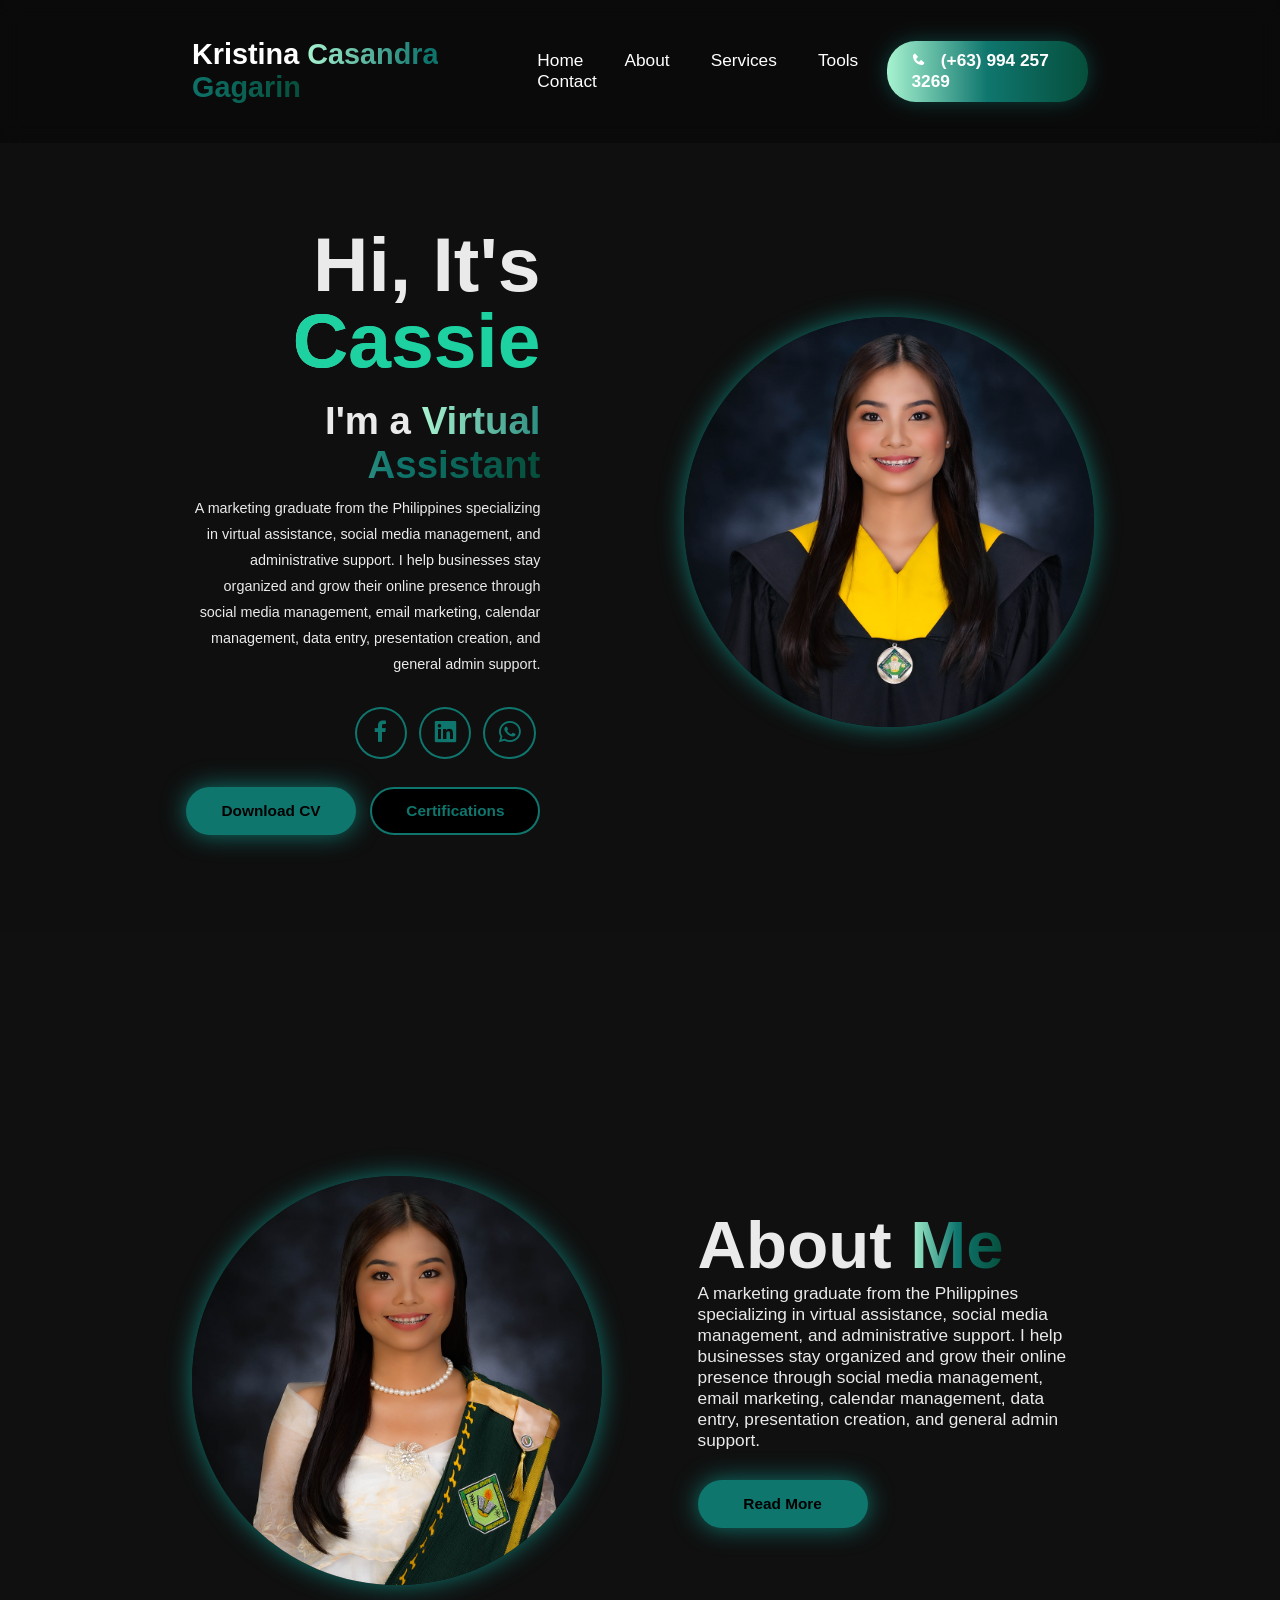
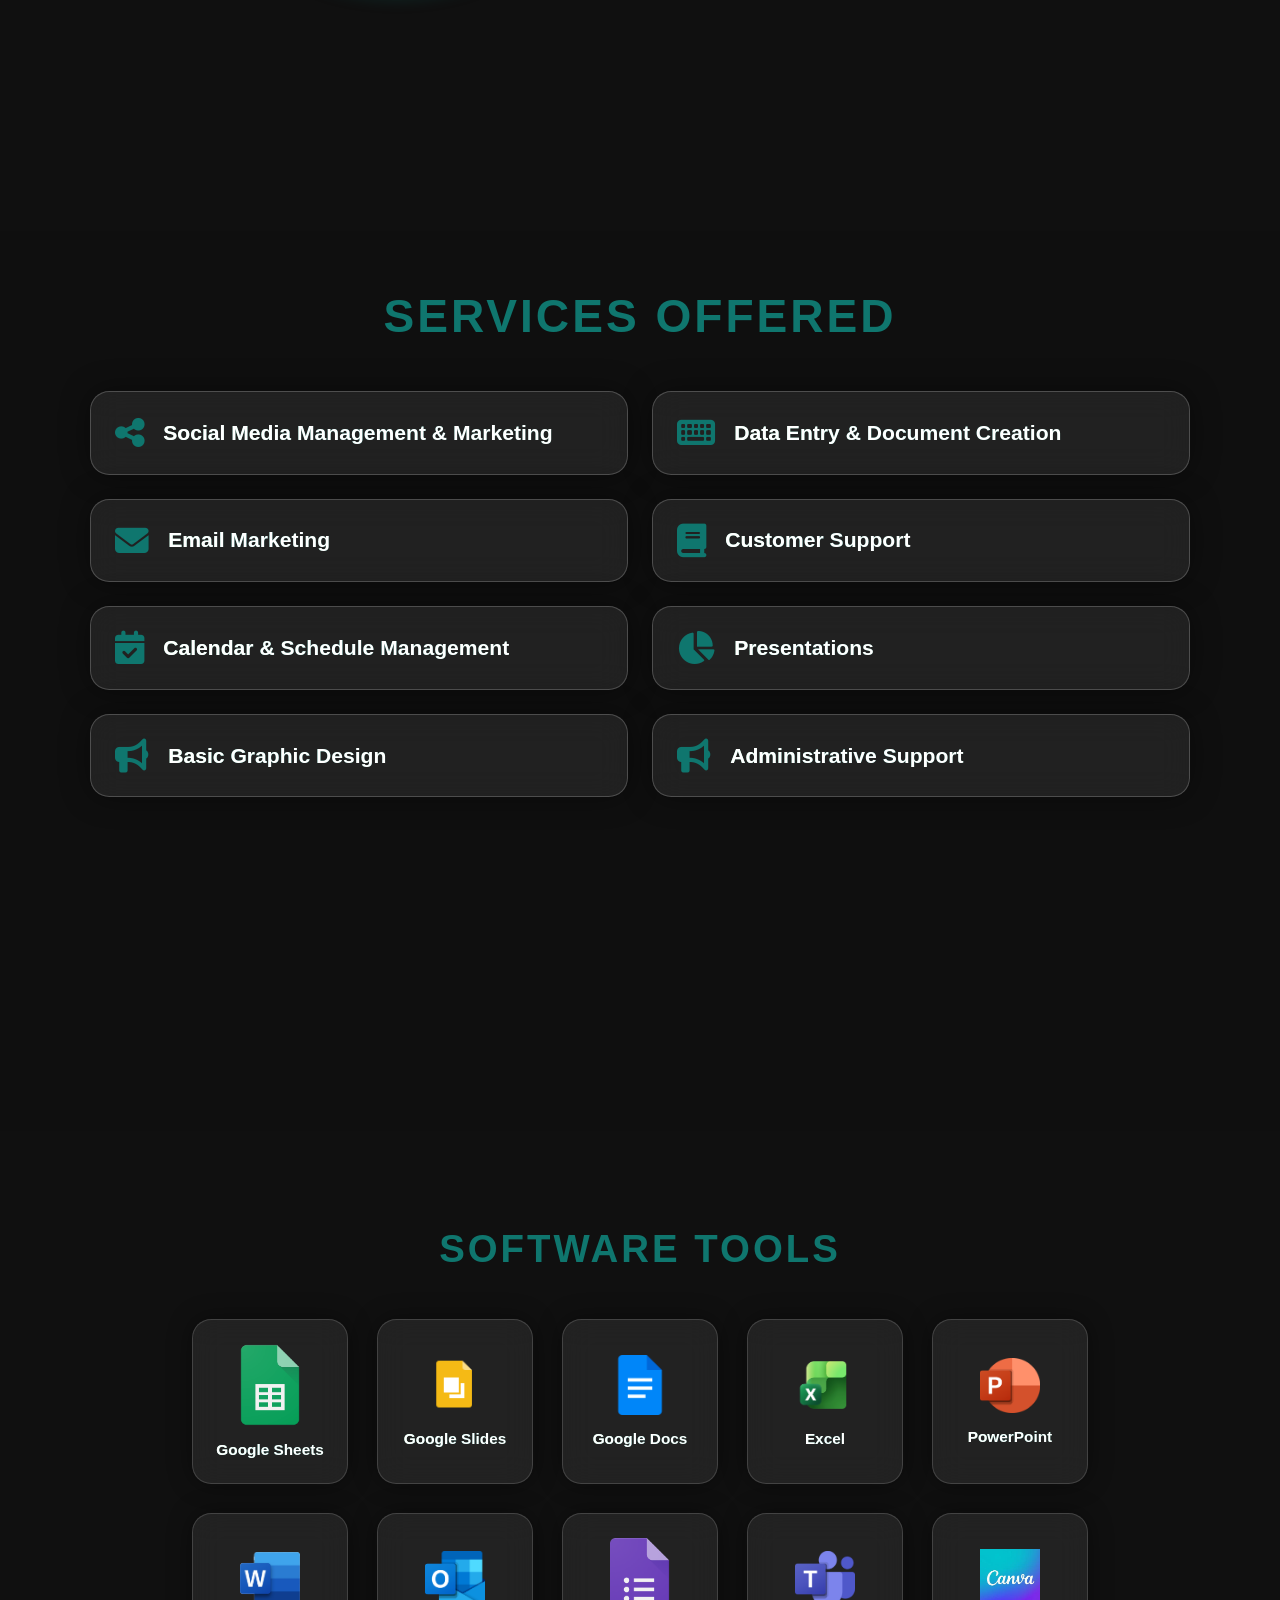
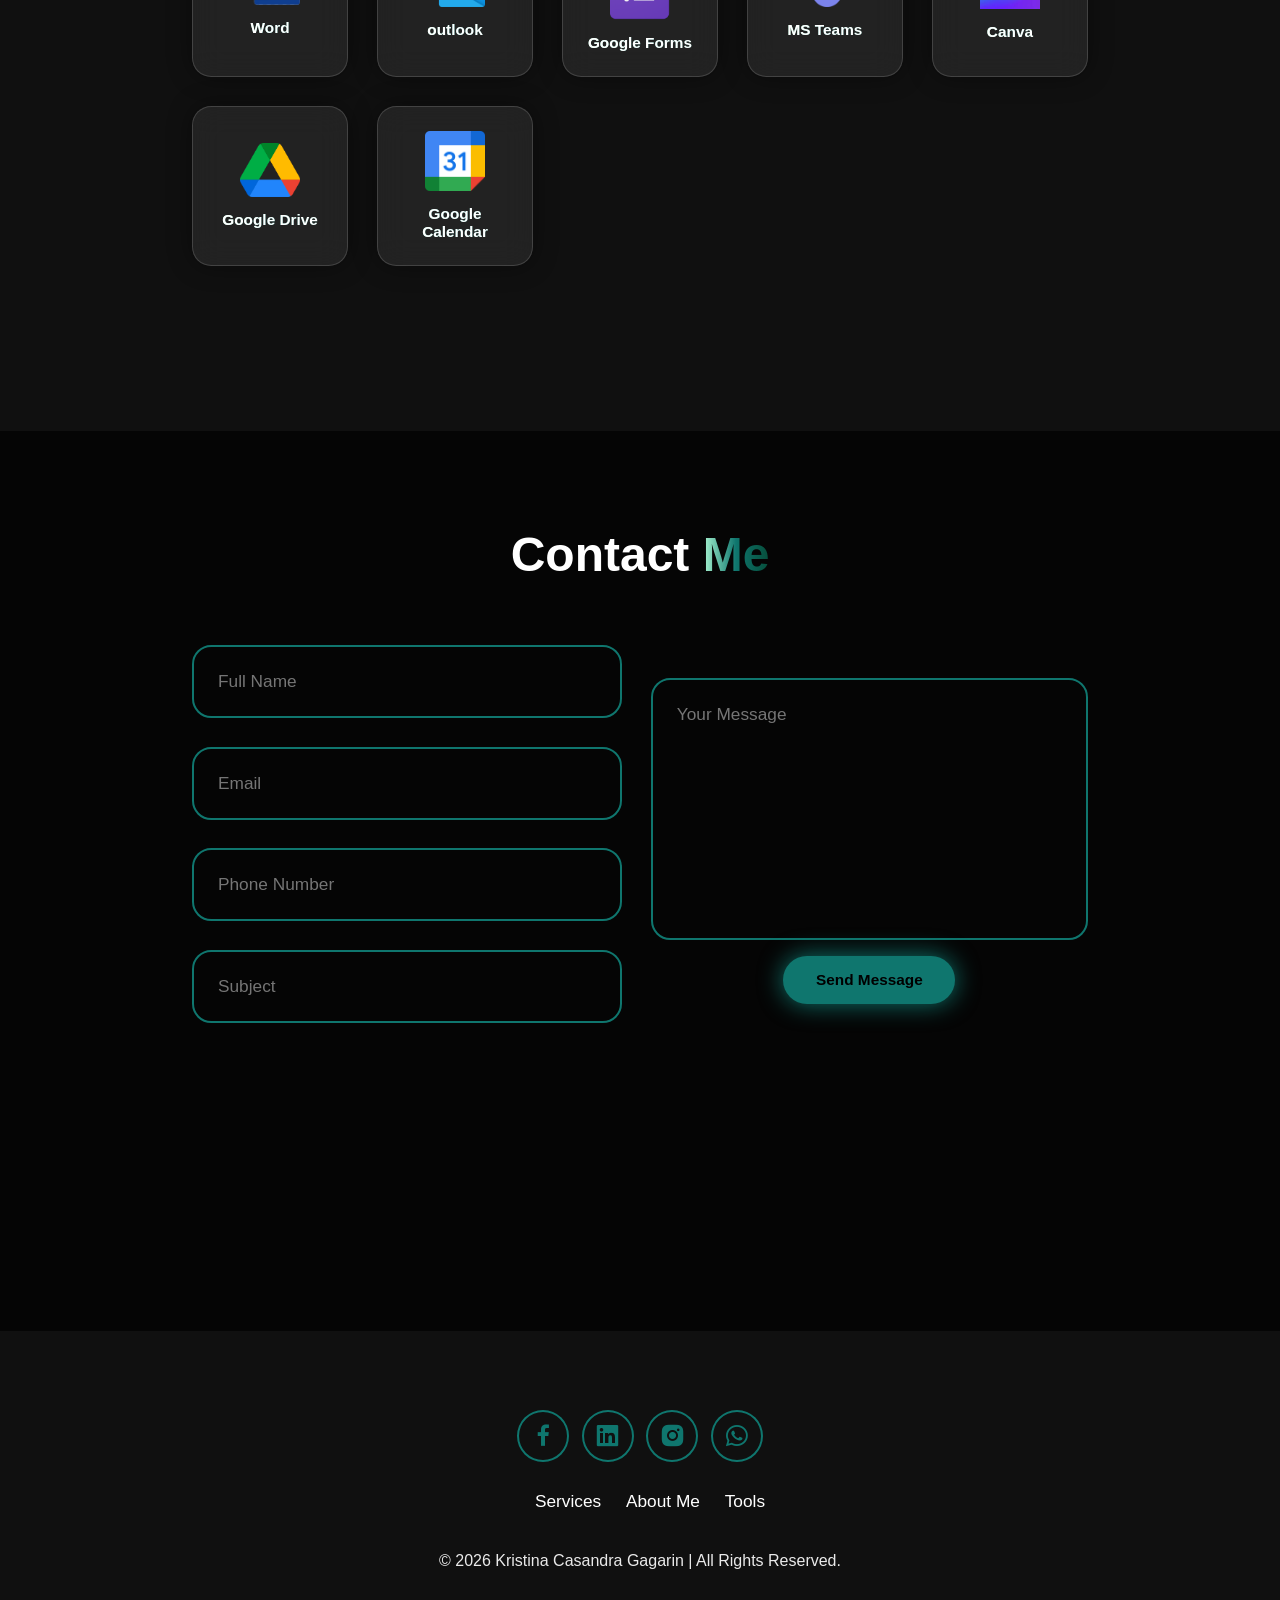
<file: index.html>
<!DOCTYPE html>
<html lang="en">
<head>
    <meta charset="UTF-8">
    <meta name="viewport" content="width=device-width, initial-scale=1.0">
    <title>Portfolio Website</title>

    <link rel="stylesheet" href="css/stylesheet.css">
    <link href="https://unpkg.com/boxicons@2.1.4/css/boxicons.min.css" rel="stylesheet">
	<link rel="stylesheet" href="https://cdnjs.cloudflare.com/ajax/libs/font-awesome/6.5.0/css/all.min.css"
/>
</head>

<body>
    <header class="header">
        <a href="#home" class="logo">
            Kristina <span>Casandra Gagarin</span>
        </a>

        <i class="bx bx-menu" id="menu-icon"></i>

        <nav class="navbar">
            <a href="#home">Home</a>
            <a href="#about">About</a>
            <a href="#services">Services</a> 
            <a href="#projects">Tools</a> 
			<a href="#contact">Contact</a>
        </nav>


        <a href="tel:09653670087" class="gradient-btn">
  <i class="bx bxs-phone"></i> (+63) 994 257 3269
</a>
	</header>
		
		<section class="home" id="home"> <div class="home-content">
		<h1>Hi, It's <span>Cassie</span></h1> 
		
		<h3>
		I'm a <span>Virtual Assistant</span> 
		</h3>
		<p>A marketing graduate from the Philippines specializing in virtual assistance, social media management, and administrative support. I help businesses stay organized and grow their online presence through social media management, email marketing, calendar management, data entry, presentation creation, and general admin support.</p>
		
		<div class="social-icons"> 
		
			<a href="https://www.facebook.com/kristinacasandra.27"><i class="bx bxl-facebook"></i></a>

			<a href="https://www.linkedin.com/in/kristina-casandra-gagarin-86978320a/">
				<i class="bx
				bxl-linkedin-square"></i>
			</a>	
			<a href="https://wa.me/09942573269" target="_blank"><i class="bx bxl-whatsapp"></i></a>
			
		</div>

<div class="btn-group">
<a href="https://drive.google.com/file/d/1dQZlbcKQa9dOgbGFJiswe4bO_1aFF4ck/view?usp=drive_link" class="btn">Download CV</a> 
<a href="https://drive.google.com/drive/folders/1QfIOgtRItZRwmxzFffQ0Az3-k7R2G61r?usp=drive_link" class="btn">Certifications </a>
</div>
		</div>
		<div class="home-img">
			<img src="images/about.png" alt="">
		
		</div>
		</section>
		
		<section class="about" id="about">
		
			<div class="about-img">
				<img src="images/home.png" alt="">
			</div>
			
			<div class="about-content">
				<h2> About <span>Me </span></h2>
				<p>A marketing graduate from the Philippines specializing in virtual assistance, social media management, and administrative support. I help businesses stay organized and grow their online presence through social media management, email marketing, calendar management, data entry, presentation creation, and general admin support.</p>
				<a href="About.html" class="btn">Read More</a>
			</div>
		</section>
		
		
<section class="services" id="services">
  <h2 class="services-title">SERVICES OFFERED</h2>

  <div class="services-grid">
    <div class="service-card">
      <i class="fas fa-share-nodes"></i>
      <span>Social Media Management & Marketing</span>
    </div>

    <div class="service-card">
      <i class="fas fa-keyboard"></i>
      <span>Data Entry & Document Creation</span>
    </div>

    <div class="service-card">
      <i class="fas fa-envelope"></i>
      <span>Email Marketing</span>
    </div>

    <div class="service-card">
      <i class="fas fa-book"></i>
      <span>Customer Support</span>
    </div>

    <div class="service-card">
      <i class="fas fa-calendar-check"></i>
      <span>Calendar & Schedule Management</span>
    </div>

    <div class="service-card">
      <i class="fas fa-chart-pie"></i>
      <span>Presentations</span>
    </div>

    <div class="service-card">
      <i class="fas fa-bullhorn"></i>
      <span>Basic Graphic Design</span>
    </div>
	
	<div class="service-card">
      <i class="fas fa-bullhorn"></i>
      <span>Administrative Support </span>
    </div>
  </div>
</section>

		<section class="tools" id="projects">
  <h2 class="tools-title">SOFTWARE TOOLS</h2>

  <div class="tools-grid">
    <!-- Google Workspace -->
    <div class="tool-card">
      <img src="images/google-sheets.png" alt="Google Sheets">
      <span>Google Sheets</span>
    </div>

    <div class="tool-card">
      <img src="images/google-slides.png" alt="Google Slides">
      <span>Google Slides</span>
    </div>

    <div class="tool-card">
      <img src="images/google-docs.png" alt="Google Docs">
      <span>Google Docs</span>
    </div>

    <!-- Microsoft -->
    <div class="tool-card">
      <img src="images/excel.png" alt="Excel">
      <span>Excel</span>
    </div>

    <div class="tool-card">
      <img src="images/powerpoint.png" alt="PowerPoint">
      <span>PowerPoint</span>
    </div>

    <div class="tool-card">
      <img src="images/word.png" alt="Word">
      <span>Word</span>
    </div>

    <!-- Communication -->
    <div class="tool-card">
      <img src="images/Microsoft-Office.png" alt="Zoom">
      <span>outlook</span>
    </div>

    <div class="tool-card">
      <img src="images/Google_Forms.png" alt="Skype">
      <span>Google Forms</span>
    </div>

    <div class="tool-card">
      <img src="images/teams.png" alt="Microsoft Teams">
      <span>MS Teams</span>
    </div>

    <!-- Others -->
    <div class="tool-card">
      <img src="images/canva.jpg" alt="Canva">
      <span>Canva</span>
    </div>

    <div class="tool-card">
      <img src="images/Google-Drive.png" alt="Google Drive">
      <span>Google Drive</span>
    </div>

    <div class="tool-card">
      <img src="images/Google-Calendar.png" alt="LinkedIn">
      <span>Google Calendar</span>
    </div>
  </div>
  
</section>

<section class="contact" id="contact">
  <h2 class="heading">Contact <span>Me</span></h2>

  <form action="kristinacasandra.m.gagarin@gmail.com" method="POST">

    <input type="hidden" name="_captcha" value="false">
    <input type="hidden" name="_template" value="table">

    <div class="input-group">
      <div class="input-box">
        <input type="text" placeholder="Full Name" required>
        <input type="email" placeholder="Email" required>
      </div>

      <div class="input-box">
        <input type="tel" placeholder="Phone Number">
        <input type="text"  placeholder="Subject">
      </div>
    </div>

    <div class="input-group-2">
      <textarea placeholder="Your Message" cols="30" rows="10" required></textarea>
      <input type="submit" value="Send Message" class="btn">
    </div>
  </form>
</section>


<footer class="footer">
  <div class="social-icons">
    <a href="https://www.facebook.com/kristinacasandra.27"><i class="bx bxl-facebook"></i></a>
    <a href="https://www.linkedin.com/in/kristina-casandra-gagarin-86978320a/">
      <i class="bx bxl-linkedin-square"></i>
    </a>
    <a href="#"><i class="bx bxl-instagram-alt"></i></a>
    <a href="https://wa.me/09942573269" target="_blank"><i class="bx bxl-whatsapp"></i></a>
  </div>

  <ul class="list">
    
    <li><a href="#services">Services</a></li>
    <li><a href="#about">About Me</a></li>
    <li><a href="#projects">Tools</a></li>
  </ul>

  <p class="copyright">
    © 2026 Kristina Casandra Gagarin | All Rights Reserved.
  </p>
</footer>
</footer>

    <script src="script.js"></script>
</body>
</html>
</file>
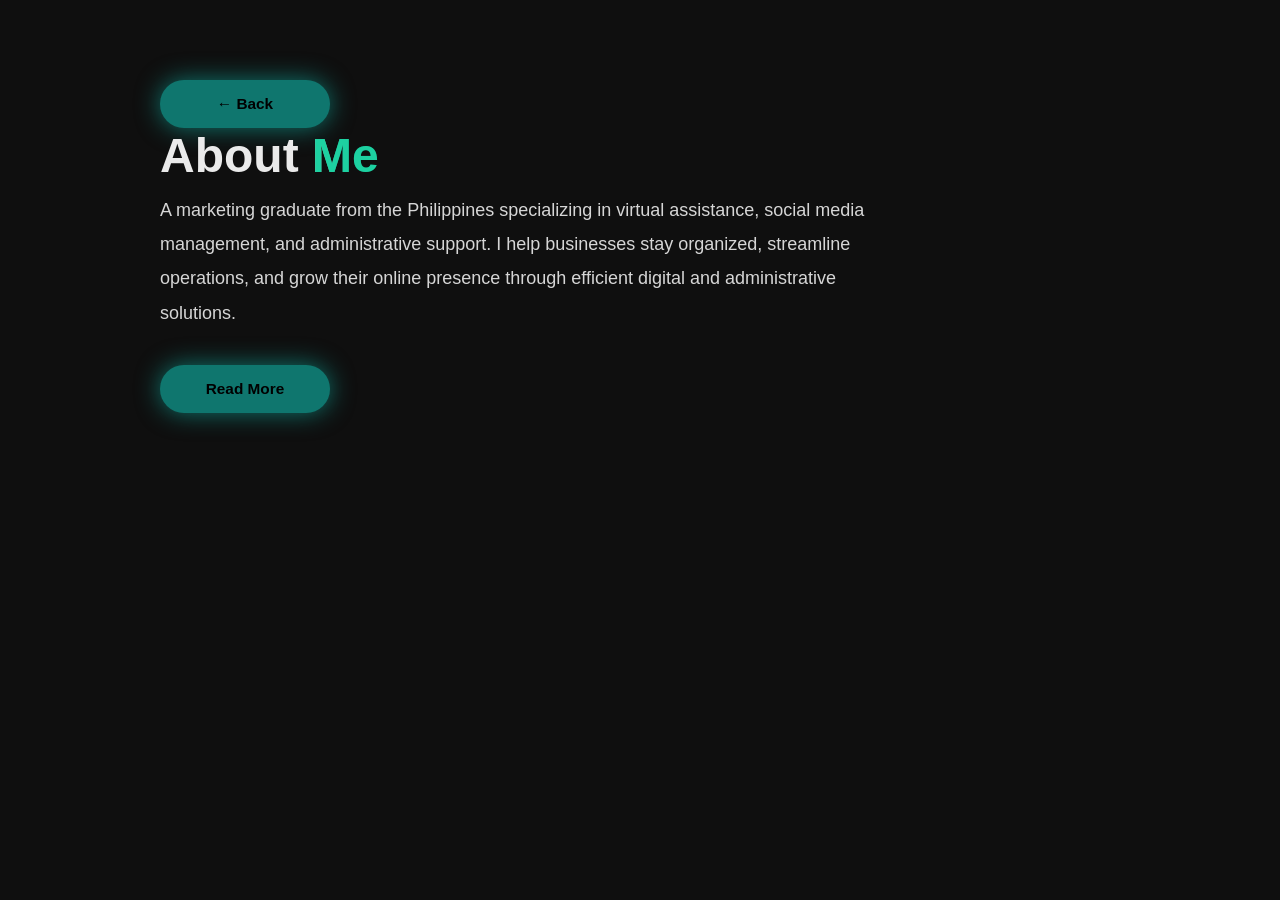
<file: About.html>
<!DOCTYPE html>
<html lang="en">
<head>
    <meta charset="UTF-8">
    <meta name="viewport" content="width=device-width, initial-scale=1.0">
    <title>About Me</title>

    <!-- CSS LINK -->
    <link rel="stylesheet" href="css/stylesheet.css">
</head>
<body>

<div class="container">
	
	<a href="index.html" class="btn">← Back</a>
    <h1>About <span>Me</span></h1>

    <p class="intro">
        A marketing graduate from the Philippines specializing in virtual assistance, 
        social media management, and administrative support. I help businesses stay organized, 
        streamline operations, and grow their online presence through efficient digital and 
        administrative solutions.
    </p>

    <button class="btn" onclick="toggleExperience()">Read More</button>

    <div class="experience" id="experience">

        <div class="job">
            <h3>Digital Marketing & Sales Specialist</h3>
            <span>Meta World Mktg Solutions Corporation | July 2025 – Present</span>
            <p>
                I manage and execute social media strategies across Facebook and Instagram, 
                ensuring consistent brand visibility and audience engagement. I plan, create, 
                and schedule content while actively engaging with followers through comments 
                and messages. I monitor post insights and ad performance to optimize reach, 
                engagement, and lead generation, while supporting sales efforts through lead 
                tracking and client outreach.
            </p>
        </div>

        <div class="job">
            <h3>Purchasing Staff</h3>
            <span>Mitsuba Philippines Corporation | February 2025 – April 2025</span>
            <p>
                I supported purchasing operations by coordinating with suppliers, preparing 
                quotations, debit and credit memos, and monthly transmittals. I tracked and 
                analyzed supplier cost reductions, participated in cross-functional team 
                meetings, updated logistics records, managed supplier evaluations, and gained 
                basic hands-on experience using the SAP interface.
            </p>
        </div>

        <div class="job">
            <h3>Documentation Clerk / Encoder</h3>
            <span>Puregold Price Club, Inc. | January 2024 – January 2025</span>
            <p>
                I accurately registered and encoded inbound shipments, inter-store transfers, 
                and consignments while maintaining organized records for multiple suppliers and 
                departments. I handled document validation, prepared invoices, reports, contracts, 
                and manifests, developed an SMS and inventory transaction system, and processed 
                daily and monthly sales totals to support financial reporting.
            </p>
        </div>

        <div class="job">
            <h3>Administrative Intern</h3>
            <span>Caparal Appliances and Furniture | March 2023 – July 2023</span>
            <p>
                I assisted in inventory management, transaction processing, and product data 
                maintenance. I created marketing materials, product descriptions, and social 
                media content while also assisting customers, packing orders, and producing 
                short video content to support business operations.
            </p>
        </div>

    </div>
</div>

<script>
    function toggleExperience() {
        const exp = document.getElementById("experience");
        const btn = document.querySelector(".btn");

        exp.classList.toggle("active");
        btn.textContent = exp.classList.contains("active")
            ? "Show Less"
            : "Read More";
    }
</script>

</body>
</html>
</file>
<file: css/stylesheet.css>
* {
    margin: 0;
    padding: 0;
    box-sizing: border-box;
    text-decoration: none;
    scroll-behavior: smooth;
    font-family: "Poppins", sans-serif;
}

:root {
    --bg-color: #050505;
    --second-bg-color: #101010;
    --text-color: #ffffff;
    --main-color:#0f766e;
}

body {
    background-color: var(--bg-color);
    color: var(--text-color);
}

html {
    font-size: 60%;
    overflow-x: hidden;
}

.header {
    position: fixed;
    width: 100%;
    top: 0;
    left: 0;
    padding: 4rem 15%;
    background: rgba(0, 0, 0, 0.3);
    backdrop-filter: blur(10px);
    display: flex;
    justify-content: space-between;
    align-items: center;
    z-index: 1000;
}

#menu-icon {
    font-size: 3.5rem;
    color: var(--main-color);
    display: none;
}

.logo {
    font-size: 3rem;
    color: var(--text-color);
    font-weight: 800;
    cursor: pointer;
    transition: 0.3s ease-in-out;
}

.logo:hover {
    transform: scale(1.1);
}

.navbar a {
    font-size: 1.8rem;
    color: var(--text-color);
    margin-left: 4rem;
    font-weight: 500;
    transition: 0.3s ease-in-out;
    border-bottom: 3px solid transparent;
}

.navbar a:hover {
    border-bottom: 3px solid var(--main-color);
}
span {
    background: linear-gradient(
        270deg,
        #064e3b 0%,
        #0f766e 50%,
        #a7f3d0 100%
    );
    -webkit-background-clip: text;
    background-clip: text;
    color: transparent;
}

.gradient-btn {
    font-size: 1.8rem;
    padding: 1rem 2.5rem;
    border-radius: 3rem;
    border: none;
    cursor: pointer;
    color: #ffffff;
    font-weight: 600;

    background: linear-gradient(
        270deg,
        #064e3b 0%,
        #0f766e 50%,
        #a7f3d0 100%
    );

    box-shadow: 0 0 20px rgba(15, 118, 110, 0.5);
    transition: all 0.3s ease-in-out;
}
.gradient-btn:hover{
	transform: scale(1.05);
}
.gradient-btn i {
    margin-right: 1rem;
    font-size: 1.6rem;
}

section {
    min-height: 100vh;
    padding: 10rem 15%;
}

/* Only Home needs extra spacing */
.home {
    padding-top: 22rem;
}

@media (max-width: 768px) {
  .home {
    padding-top: 24rem;
  }
}

.home{
	display: flex;
	align-items: center; 
	justify-content: center; 
	gap: 15rem;
}
.home-content{
	display: flex;
	flex-direction: column;
	align-items: flex-end;
	text-align: right;
}
.home-content h1{
	font-size: 8rem;
	font-weight: 700;
	margin-top: 1.5rem;
	line-height: 1;
}
.home-content h3{
	margin: 1rem 0;
	font-size: 4rem;
}
.home-content p{
	font-size: 1.5rem;
	font-weight: 500;
	line-height: 1.8;
}
.home-img img{
	width: 32vw;
	border-radius: 50%;
	box-shadow: 0 0 25px var(--main-color);
	transition: 0.4s ease-in-out;
}
.home-img img:hover{
	box-shadow: 0 0 25px var(--main-color),
				0 0 50px var(--main-color),
				0 0 100px var(--main-color);
}
.social-icons a { 
	display: inline-flex; 
	justify-content: center; 
	align-items: center;
	font-size: 3rem;
	padding: 1rem;
	background: transparent;
	border: 2px solid var(--main-color);
	border-radius: 50%;
	color: var(--main-color);
	margin: 3rem 0.5rem;
	transition: 0.3s ease-in-out;
}

.social-icons a:hover {
	color: var(--text-color);
	background-color: var(--main-color); 
	transform: scale(1.2) translateY(-5px);
	box-shadow: 0 0 25px var(--main-color);
}

.btn-group {
	display: flex;
	gap: 1.5rem;
}

.btn {
	display: inline-block;
	padding: 1rem 3rem;
	background-color: var(--main-color);
	box-shadow: 0 0 25px var(--main-color);
	border-radius: 3rem;
	font-size: 1.8rem;
	color: black;
	border: 2px solid transparent;
	font-weight: 600;
	transition: 0.3s ease-in-out;
}

.btn:hover {
	transform: scale(1.05);
	box-shadow: 
		0 0 25px var(--main-color),
		0 0 25px var(--main-color);
}

.btn-group a:nth-of-type(2) {
	background-color: black;
	color: var(--main-color);
	border: 2px solid var(--main-color);
	box-shadow: 0 0 25px transparent;
}

.btn-group a:nth-of-type(2):hover {
	box-shadow: 0 0 25px var(--main-color);
	background-color: var(--main-color);
	color: black;
}

.about {
  display: flex;
  justify-content: center;
  align-items: center;
  gap: 10rem;
  background: var(--second-bg-color);
}


.about-img img {
  width: 32vw;
  border-radius: 50%;
  box-shadow: 0 0 25px var(--main-color);
  transition: 0.4s ease-in-out;
}

.about-img img:hover {
  box-shadow:
    0 0 25px var(--main-color),
    0 0 50px var(--main-color),
    0 0 100px var(--main-color);
}

/* Text content */
.about-content h2 {
  font-size: 7rem;
  text-align: left;
}

.about-content p {
  font-size: 1.8rem;
}

.about-content .btn {
  margin: 3rem 0;
}

/* Scrollbar styling */
::-webkit-scrollbar {
  width: 12px;
}

::-webkit-scrollbar-thumb {
  background-color: var(--main-color);
  border-radius: 10px;
}

::-webkit-scrollbar-track {
  background-color: var(--second-bg-color);
}

.services {
  width: 100%;
  padding: 6rem 2rem;
  text-align: center;
}

#services,
#projects,
#contact {
  scroll-margin-top: 120px;
}

/* Title */
.services-title {
  font-size: 4rem;
  font-weight: 900;
  letter-spacing: 3px;
  margin-bottom: 5rem;
  color: var(--main-color);
}

/* Grid – Mobile First (1 column) */
.services-grid {
  display: grid;
  grid-template-columns: 1fr;
  gap: 2.5rem;
  max-width: 1100px;
  margin: auto;
}

/* Glass Card */
.service-card {
  display: flex;
  align-items: center;
  gap: 2rem;
  padding: 2.5rem;
  border-radius: 2rem;

  background: rgba(255, 255, 255, 0.08);
  backdrop-filter: blur(15px);
  -webkit-backdrop-filter: blur(15px);

  border: 1px solid rgba(255, 255, 255, 0.2);
  box-shadow: 0 0 30px rgba(0, 0, 0, 0.4);

  transition: 0.3s ease-in-out;
}

/* Icon */
.service-card i {
  font-size: 3.5rem;
  color: var(--main-color);
}

/* Text */
.service-card span {
  font-size: 2.2rem;
  font-weight: 600;
  color: var(--text-color);
}

/* Hover */
.service-card:hover {
  transform: translateY(-8px) scale(1.03);
  box-shadow: 0 0 40px var(--main-color);
}

/* 🔥 Desktop – 2 Columns */
@media (min-width: 768px) {
  .services-grid {
    grid-template-columns: repeat(2, 1fr);
  }

  .services-title {
    font-size: 4.8rem;
  }
}

/* ================= TOOLS SECTION ================= */

.tools {
  background: var(--second-bg-color);
  text-align: center;
}

.tools-title {
  font-size: 4rem;
  font-weight: 900;
  margin-bottom: 5rem;
  letter-spacing: 3px;
  color: var(--main-color);
}

/* Grid */
.tools-grid {
  display: grid;
  grid-template-columns: repeat(auto-fit, minmax(140px, 1fr));
  gap: 3rem;
  max-width: 1100px;
  margin: auto;
}

/* Tool Card */
.tool-card {
  background: rgba(255, 255, 255, 0.08);
  backdrop-filter: blur(15px);
  border-radius: 2rem;
  padding: 2.5rem 2rem;

  display: flex;
  flex-direction: column;
  align-items: center;
  justify-content: center;

  border: 1px solid rgba(255, 255, 255, 0.15);
  box-shadow: 0 0 25px rgba(0, 0, 0, 0.4);

  transition: all 0.4s ease;
}

/* Icon */
.tool-card img {
  width: 60px;
  margin-bottom: 1.5rem;
  transition: transform 0.4s ease;
}

/* Text */
.tool-card span {
  font-size: 1.6rem;
  font-weight: 600;
  color: var(--text-color);
}

/* Hover Animation */
.tool-card:hover {
  transform: translateY(-10px) scale(1.05);
  box-shadow:
    0 0 25px var(--main-color),
    0 0 50px rgba(15, 118, 110, 0.6);
}

.tool-card:hover img {
  transform: scale(1.2) rotate(3deg);
}

.contact {
    background-color: var(--bg-color);
}

.contact h2 {
    margin-bottom: 3rem;
    color: var(--text-color);
}

.contact form {
    display: flex;
    align-items: center;
    justify-content: center;
    gap: 3rem;
    margin: 5rem 0;
    text-align: center;
}

.contact form .input-box input,
.contact form textarea {
    width: 100%;
    padding: 2.5rem;
    font-size: 1.8rem;
    color: var(--text-color);
    background-color: var(--bg-color);
    border-radius: 2rem;
    border: 2px solid var(--main-color);
    margin: 1.5rem 0;
    resize: none;
}
/* CONTACT HEADING FIX */
.contact .heading {
    font-size: 5rem;
    font-weight: 800;
    text-align: center;
    margin-bottom: 5rem;
}

/* Footer */
.footer {
    background-color: var(--second-bg-color);
    padding: 50px 0;
}

.footer .social-icons {
    text-align: center;
}

.footer ul {
    text-align: center;
    font-size: 1.8rem;
    list-style: none;
    padding: 0;
}

.footer ul li {
    display: inline-block;
    margin-left: 20px;
}

.footer ul li a {
    color: white;
    border-bottom: 3px solid transparent;
    transition: 0.3s ease-in-out;
    text-decoration: none;
}

.footer ul li a:hover {
    border-bottom: 3px solid var(--main-color);
}

.footer .copyright {
    text-align: center;
    margin-top: 40px;
    font-size: 16px;
}


/* ================= MOBILE NAV ================= */
@media (max-width: 768px) {

  #menu-icon {
    display: block;
    cursor: pointer;
  }

  .navbar {
    position: absolute;
    top: 100%;
    right: 0;
    width: 100%;
    background: rgba(0,0,0,0.9);
    display: none;
    flex-direction: column;
    text-align: center;
    padding: 2rem 0;
  }

  .navbar a {
    margin: 1.5rem 0;
    font-size: 2rem;
  }

  .navbar.active {
    display: flex;
  }

  .gradient-btn {
    display: none; /* hide phone button on mobile */
  }
}
@media (max-width: 768px) {
  .home {
    flex-direction: column-reverse;
    gap: 5rem;
    text-align: center;
  }

  .home-content {
    align-items: center;
    text-align: center;
  }

  .home-content h1 {
    font-size: 5rem;
  }

  .home-content h3 {
    font-size: 3rem;
  }

  .home-img img {
    width: 70vw;
  }
}
@media (max-width: 768px) {
  .about {
    flex-direction: column;
    gap: 5rem;
    text-align: center;
  }

  .about-content h2 {
    font-size: 5rem;
    text-align: center;
  }

  .about-img img {
    width: 70vw;
  }
}

@media (max-width: 768px) {
  .service-card {
    flex-direction: column;
    text-align: center;
  }

  .service-card span {
    font-size: 2rem;
  }
}
@media (max-width: 768px) {
  .tools-grid {
    grid-template-columns: repeat(2, 1fr);
  }

  .tool-card img {
    width: 50px;
  }
}
@media (max-width: 768px) {
  .contact form {
    flex-direction: column;
  }

  .input-box {
    width: 100%;
  }
}
@media (max-width: 480px) {
  html {
    font-size: 55%;
  }

  section {
    padding: 8rem 6%;
  }
}

body {
    margin: 0;
    font-family: 'Segoe UI', sans-serif;
    background-color: #0f0f0f;
    color: #eaeaea;
}

.container {
    max-width: 1000px;
    margin: auto;
    padding: 80px 20px;
}

h1 {
    font-size: 48px;
    margin-bottom: 10px;
}

h1 span {
    color: #1dd1a1;
}

.intro {
    max-width: 720px;
    font-size: 18px;
    line-height: 1.9;
    color: #d6d6d6;
    margin-bottom: 35px;
}

/* BUTTON */
.btn {
  min-width: 170px;
  height: 48px;
  padding: 0 3.2rem;
  border-radius: 999px;
  font-size: 1.6rem;
  font-weight: 600;
  text-decoration: none;
  display: inline-flex;
  align-items: center;
  justify-content: center;
  transition: all 0.35s ease;
}
/* PRIMARY (Download CV) */
.btn-primary {
  background: linear-gradient(135deg, #1dd1a1, #10ac84);
  color: #000;
  box-shadow: 0 0 22px rgba(29, 209, 161, 0.65);
}

.btn-primary:hover {
  transform: translateY(-2px) scale(1.05);
  box-shadow: 0 0 35px rgba(29, 209, 161, 0.9);
}

/* OUTLINE (Certifications) */
.btn-outline {
  background: transparent;
  color: #1dd1a1;
  border: 2px solid #1dd1a1;
  box-shadow: 0 0 18px rgba(29, 209, 161, 0.35);
}

.btn-outline:hover {
  background: rgba(29, 209, 161, 0.15);
  transform: translateY(-2px) scale(1.05);
  box-shadow: 0 0 28px rgba(29, 209, 161, 0.7);
}

.btn:hover {
    transform: translateY(-2px);
    box-shadow: 0 8px 20px rgba(29, 209, 161, 0.3);
}

/* EXPERIENCE SECTION */
.experience {
    max-height: 0;
    overflow: hidden;
    transition: max-height 0.8s ease;
    margin-top: 40px;
}

.experience.active {
    max-height: 2000px;
}

.job {
    margin-bottom: 35px;
    padding: 25px;
    background: #161616;
    border-radius: 14px;
    box-shadow: 0 10px 25px rgba(0, 0, 0, 0.4);
}

.job h3 {
    margin: 0;
    font-size: 20px;
    color: #1dd1a1;
}

.job span {
    font-size: 14px;
    color: #aaa;
}

.job p {
    margin-top: 14px;
    font-size: 17px;
    line-height: 1.9;
    color: #e6e6e6;
}

/* BACK BUTTON */
.back-btn {
    background: transparent;
    color: #1dd1a1;
    border: 2px solid #1dd1a1;
    padding: 8px 18px;
    border-radius: 25px;
    font-size: 14px;
    cursor: pointer;
    margin-bottom: 30px;
    transition: all 0.3s ease;
}

.back-btn:hover {
    background: #1dd1a1;
    color: #000;
    transform: translateX(-3px);
}
</file>
